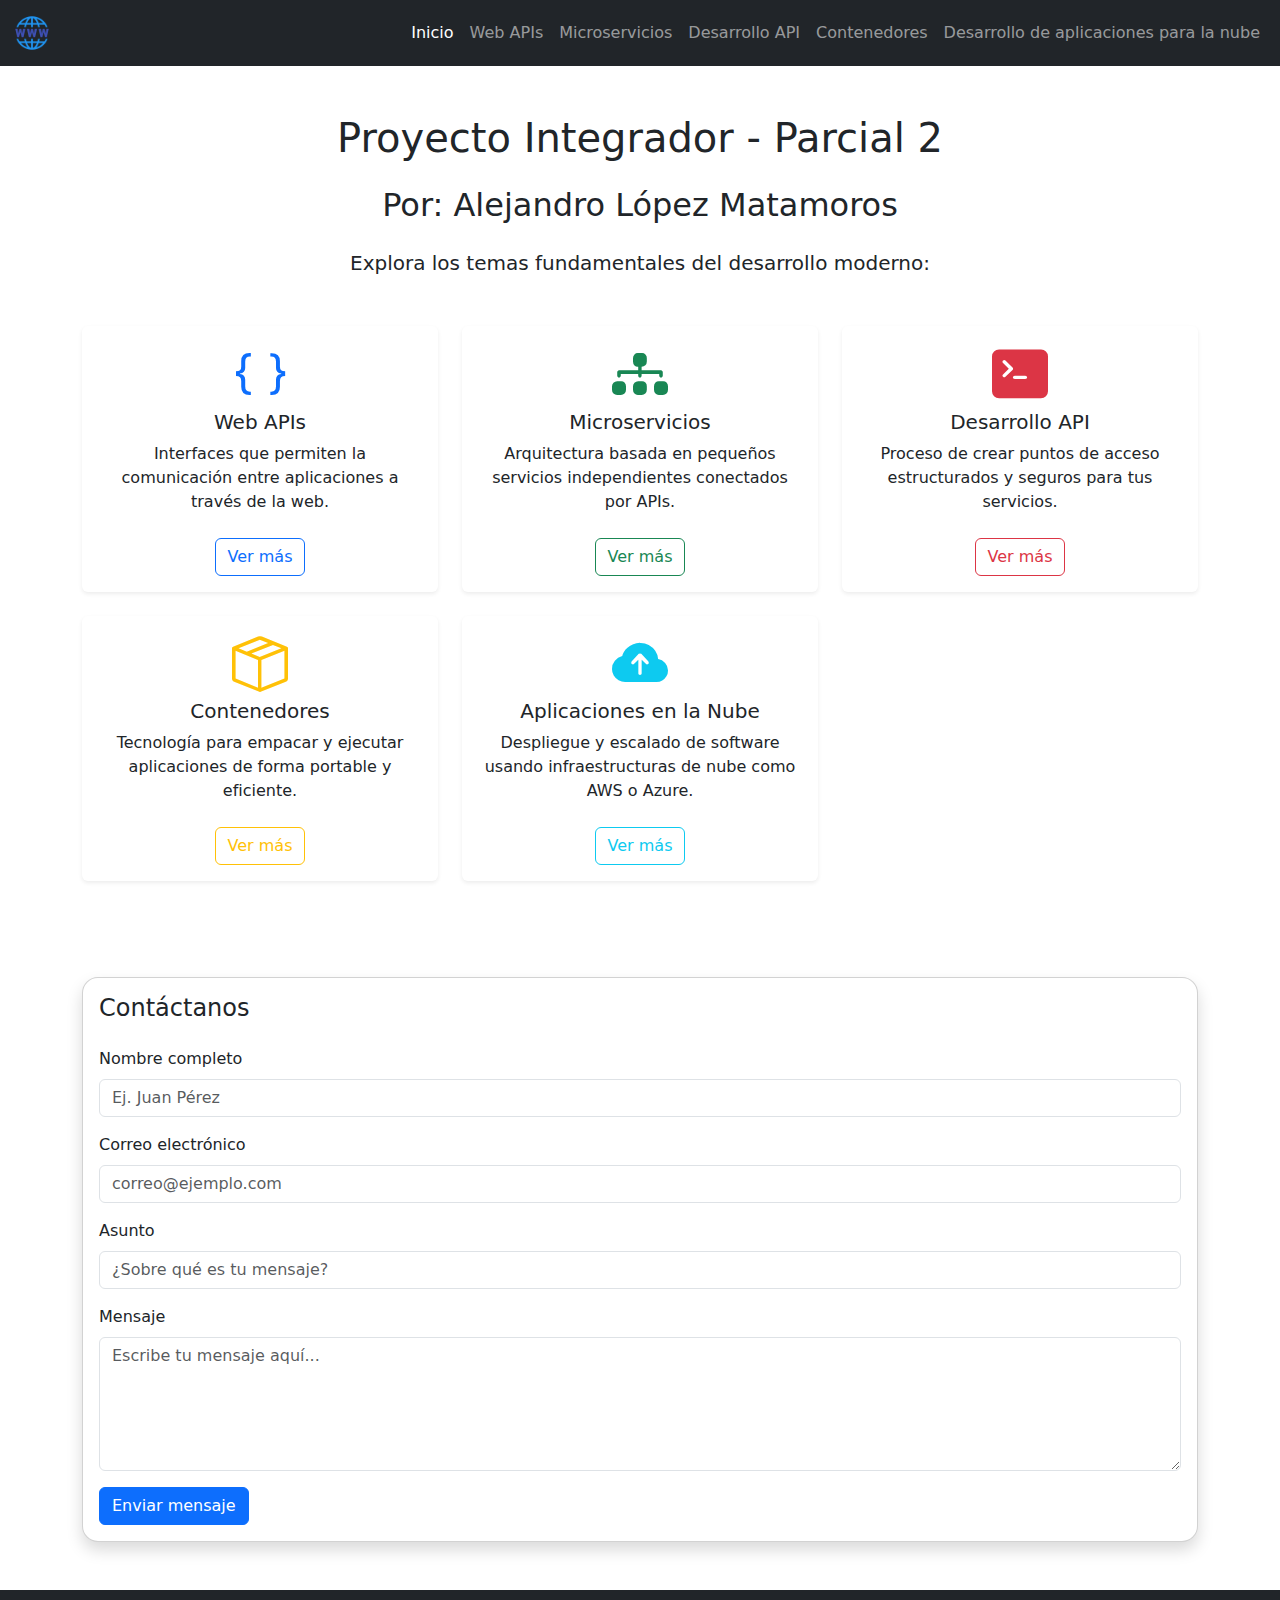
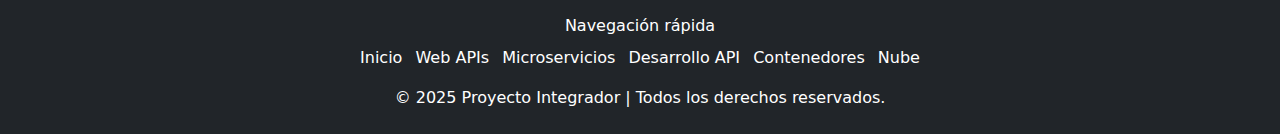
<file: index.html>
<!DOCTYPE html>
<html lang="es">
<head>
  <meta charset="UTF-8">
  <meta name="viewport" content="width=device-width, initial-scale=1">
  <title>Proyecto Integrador - Parcial 2</title>
  <link rel="shortcut icon" href="./imgs/logo.png" type="image/x-icon">
  <link rel="stylesheet" href="https://cdn.jsdelivr.net/npm/bootstrap@5.3.3/dist/css/bootstrap.min.css">
  <link rel="stylesheet" href="https://cdn.jsdelivr.net/npm/bootstrap-icons@1.11.3/font/bootstrap-icons.css">
</head>
<body>
     <!-- Navegacion -->
     <nav class="navbar navbar-expand-lg navbar-dark bg-dark sticky-top">
        <div class="container-fluid">
          <a class="navbar-brand" href="#"><img src="./imgs/logo.png" alt="Logo Web" class="image-fluid" style="height: 40px;"></a>
          <button class="navbar-toggler" type="button" data-bs-toggle="collapse" data-bs-target="#navbarID" aria-controls="navbarID" aria-expanded="false" aria-label="Toggle navigation">
            <span class="navbar-toggler-icon"></span>
          </button>
          <div class="collapse navbar-collapse" id="navbarID">
            <ul class="navbar-nav ms-auto">
              <li class="nav-item"><a class="nav-link active" href="index.html">Inicio</a></li>
              <li class="nav-item"><a class="nav-link" href="WebAPIs.html">Web APIs</a></li>
              <li class="nav-item"><a class="nav-link" href="Microservicios.html">Microservicios</a></li>
              <li class="nav-item"><a class="nav-link" href="DesarrolloAPI.html">Desarrollo API</a></li>
              <li class="nav-item"><a class="nav-link" href="Contenedores.html">Contenedores</a></li>
              <li class="nav-item"><a class="nav-link" href="Nube.html">Desarrollo de aplicaciones para la nube</a></li>
            </ul>
          </div>
        </div>
      </nav>
      <!-- Jumbotron-->
      <div class="container py-5">
        <h1 class="text-center mb-4">Proyecto Integrador - Parcial 2</h1>
        <h2 class="text-center mb-4"> Por: Alejandro López Matamoros</h2>
        <p class="lead text-center mb-5">Explora los temas fundamentales del desarrollo moderno:</p>
        
        <div class="row row-cols-1 row-cols-md-3 g-4">
      
          <!-- Web APIs -->
          <div class="col">
            <div class="card h-100 shadow-sm text-center border-0">
              <div class="card-body">
                <i class="bi bi-braces display-4 text-primary mb-3"></i>
                <h5 class="card-title">Web APIs</h5>
                <p class="card-text">Interfaces que permiten la comunicación entre aplicaciones a través de la web.</p>
                <a href="WebAPIs.html" class="btn btn-outline-primary mt-2">Ver más</a>
              </div>
            </div>
          </div>
      
          <!-- Microservicios -->
          <div class="col">
            <div class="card h-100 shadow-sm text-center border-0">
              <div class="card-body">
                <i class="bi bi-diagram-3-fill display-4 text-success mb-3"></i>
                <h5 class="card-title">Microservicios</h5>
                <p class="card-text">Arquitectura basada en pequeños servicios independientes conectados por APIs.</p>
                <a href="Microservicios.html" class="btn btn-outline-success mt-2">Ver más</a>
              </div>
            </div>
          </div>
      
          <!-- Desarrollo de APIs -->
          <div class="col">
            <div class="card h-100 shadow-sm text-center border-0">
              <div class="card-body">
                <i class="bi bi-terminal-fill display-4 text-danger mb-3"></i>
                <h5 class="card-title">Desarrollo API</h5>
                <p class="card-text">Proceso de crear puntos de acceso estructurados y seguros para tus servicios.</p>
                <a href="DesarrolloAPI.html" class="btn btn-outline-danger mt-2">Ver más</a>
              </div>
            </div>
          </div>
      
          <!-- Contenedores -->
          <div class="col">
            <div class="card h-100 shadow-sm text-center border-0">
              <div class="card-body">
                <i class="bi bi-box-seam display-4 text-warning mb-3"></i>
                <h5 class="card-title">Contenedores</h5>
                <p class="card-text">Tecnología para empacar y ejecutar aplicaciones de forma portable y eficiente.</p>
                <a href="Contenedores.html" class="btn btn-outline-warning mt-2">Ver más</a>
              </div>
            </div>
          </div>
      
          <!-- Nube -->
          <div class="col">
            <div class="card h-100 shadow-sm text-center border-0">
              <div class="card-body">
                <i class="bi bi-cloud-arrow-up-fill display-4 text-info mb-3"></i>
                <h5 class="card-title">Aplicaciones en la Nube</h5>
                <p class="card-text">Despliegue y escalado de software usando infraestructuras de nube como AWS o Azure.</p>
                <a href="Nube.html" class="btn btn-outline-info mt-2">Ver más</a>
              </div>
            </div>
          </div>
      
        </div>
      </div>
      
      

      
      <!-- modal -->

       <!-- formulario -->
       <div class="container mt-5 mb-5">
        <div class="card shadow rounded-4">
          <div class="card-body">
            <h4 class="card-title mb-4">Contáctanos</h4>
            <form>
              <div class="mb-3">
                <label for="name" class="form-label">Nombre completo</label>
                <input type="text" class="form-control" id="name" placeholder="Ej. Juan Pérez" required>
              </div>
              <div class="mb-3">
                <label for="email" class="form-label">Correo electrónico</label>
                <input type="email" class="form-control" id="email" placeholder="correo@ejemplo.com" required>
              </div>
              <div class="mb-3">
                <label for="subject" class="form-label">Asunto</label>
                <input type="text" class="form-control" id="subject" placeholder="¿Sobre qué es tu mensaje?" required>
              </div>
              <div class="mb-3">
                <label for="message" class="form-label">Mensaje</label>
                <textarea class="form-control" id="message" rows="5" placeholder="Escribe tu mensaje aquí..." required></textarea>
              </div>
              <button type="submit" class="btn btn-primary">Enviar mensaje</button>
            </form>
          </div>
        </div>
      </div>
      
      <footer class="bg-dark text-white py-4 mt-5">
        <div class="container text-center">
          <p class="mb-2">Navegación rápida</p>
          <ul class="list-inline">
            <li class="list-inline-item"><a href="index.html" class="text-white text-decoration-none">Inicio</a></li>
            <li class="list-inline-item"><a href="WebAPIs.html" class="text-white text-decoration-none">Web APIs</a></li>
            <li class="list-inline-item"><a href="Microservicios.html" class="text-white text-decoration-none">Microservicios</a></li>
            <li class="list-inline-item"><a href="DesarrolloAPI.html" class="text-white text-decoration-none">Desarrollo API</a></li>
            <li class="list-inline-item"><a href="Contenedores.html" class="text-white text-decoration-none">Contenedores</a></li>
            <li class="list-inline-item"><a href="Nube.html" class="text-white text-decoration-none">Nube</a></li>
          </ul>
          <p class="mb-0">&copy; 2025 Proyecto Integrador | Todos los derechos reservados.</p>
        </div>
      </footer>
      

    <!-- Scripts de Bootstrap -->
    <script src="https://cdn.jsdelivr.net/npm/bootstrap@5.3.3/dist/js/bootstrap.bundle.min.js"></script>
</body>
</html>
</file>
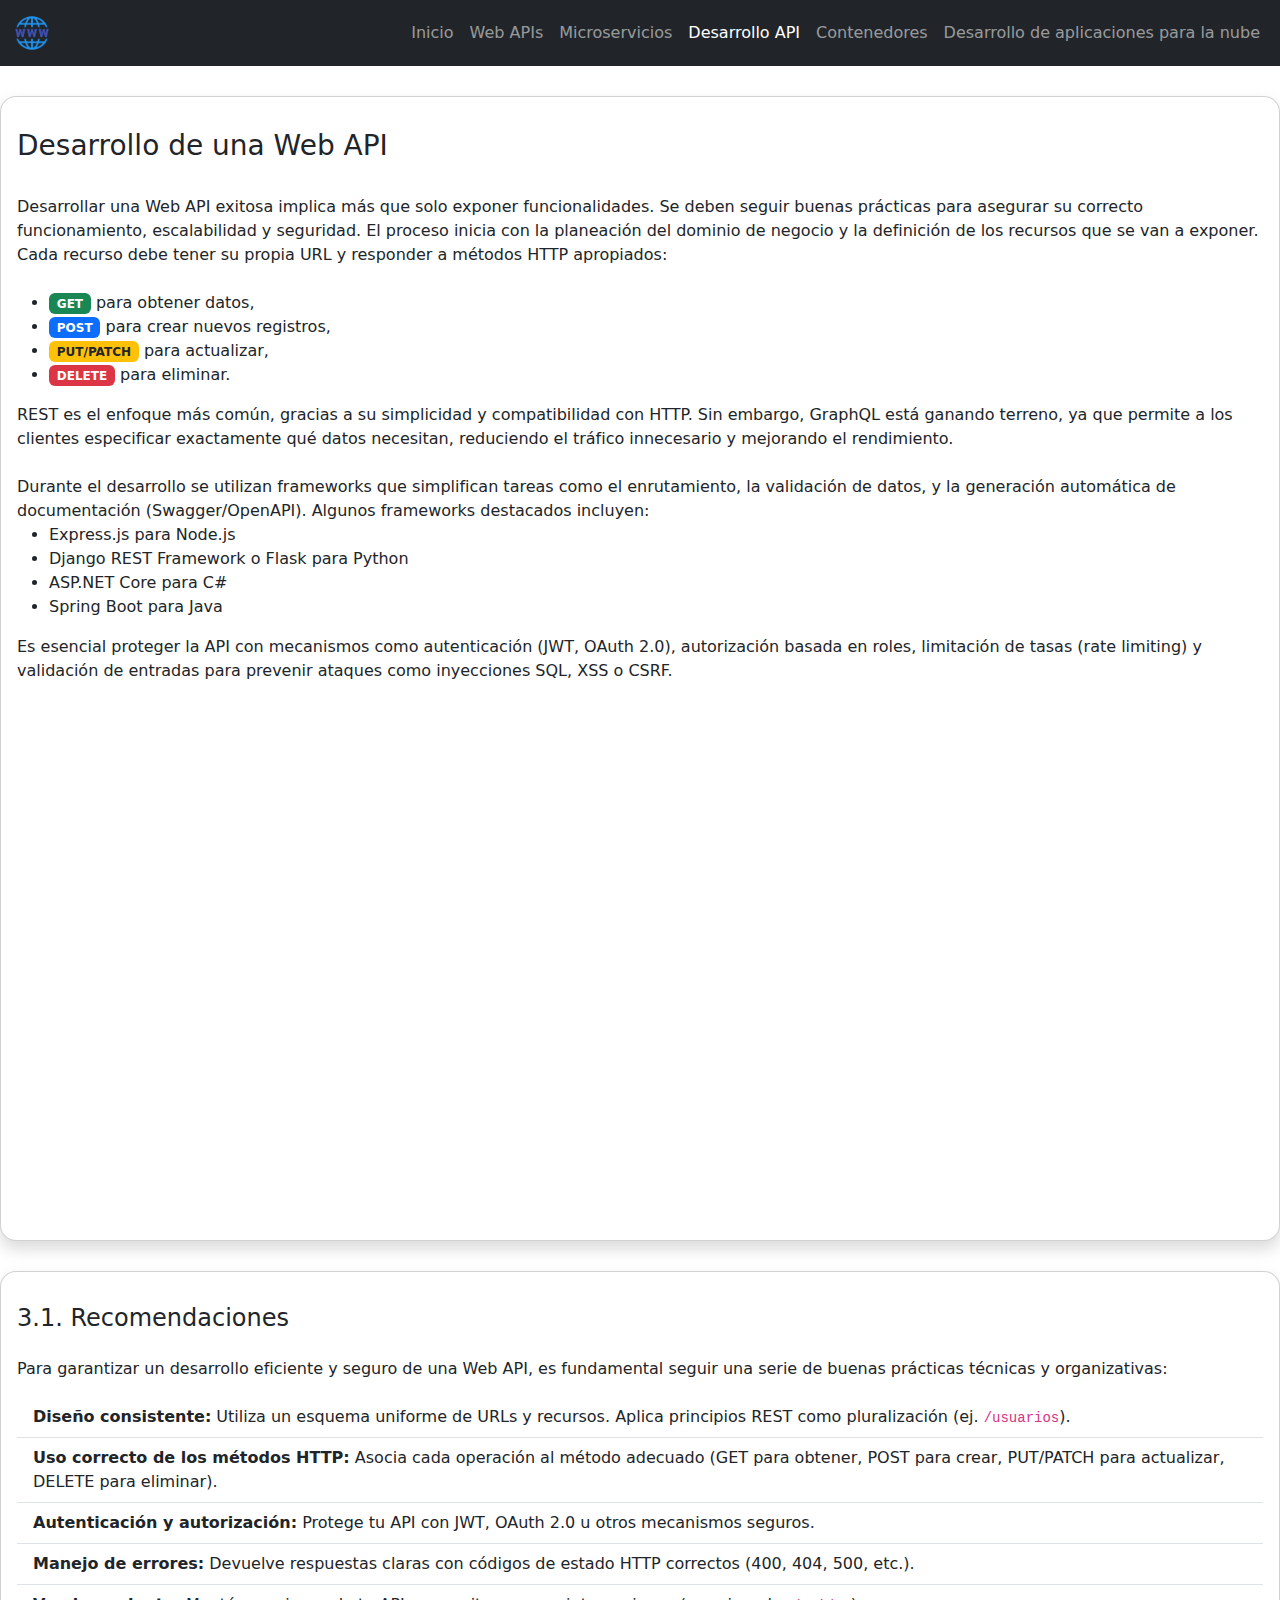
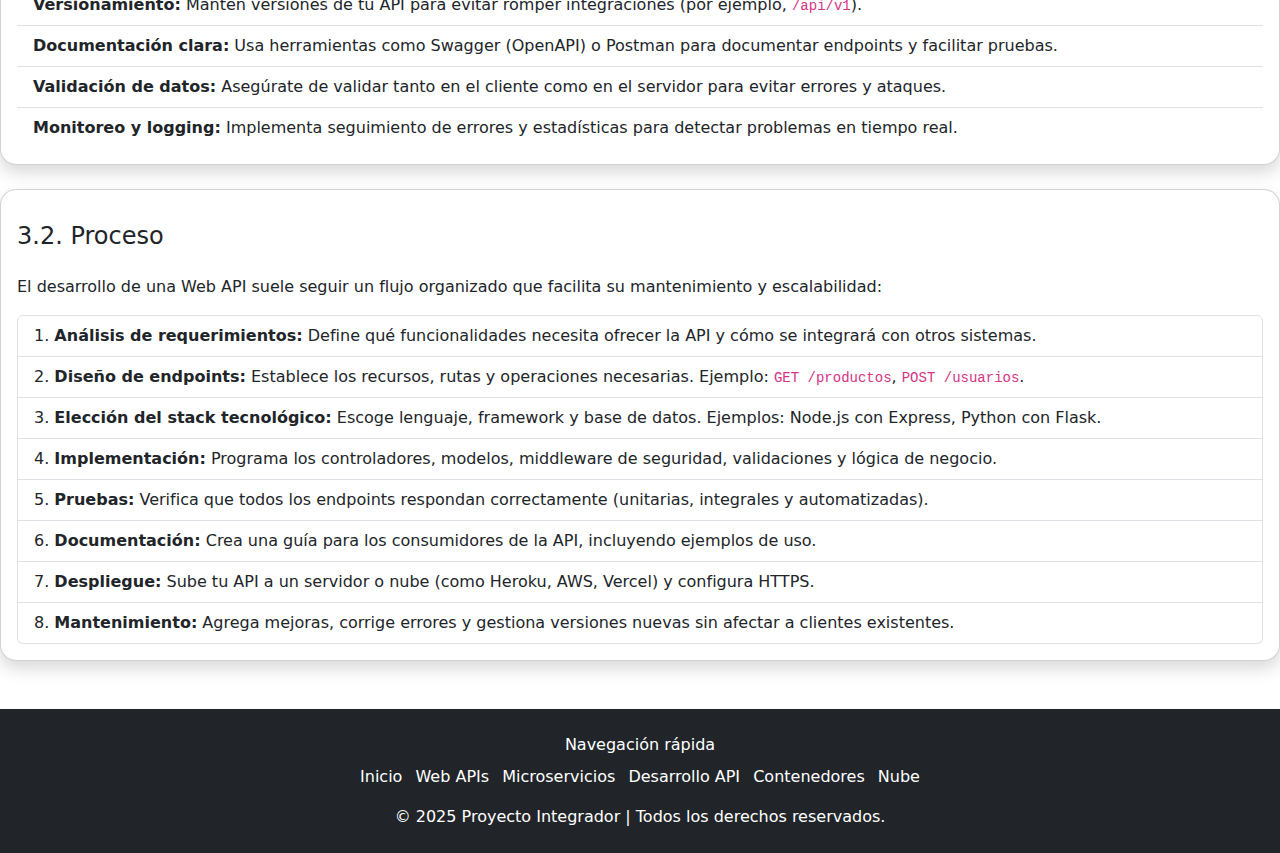
<file: DesarrolloAPI.html>
<!DOCTYPE html>
<html lang="es">
<head>
  <meta charset="UTF-8">
  <meta name="viewport" content="width=device-width, initial-scale=1">
  <title>Parcial 2 | Desarrollo APIs</title>
  <link rel="shortcut icon" href="./imgs/logo.png" type="image/x-icon">
  <link rel="stylesheet" href="./styles/container.css">
  <link rel="stylesheet" href="https://cdn.jsdelivr.net/npm/bootstrap@5.3.3/dist/css/bootstrap.min.css">
</head>
<body>
    <body>
        <nav class="navbar navbar-expand-lg navbar-dark bg-dark sticky-top">
            <div class="container-fluid">
              <a class="navbar-brand" href="#"><img src="./imgs/logo.png" alt="Logo Web" class="image-fluid" style="height: 40px;"></a>
              <button class="navbar-toggler" type="button" data-bs-toggle="collapse" data-bs-target="#navbarID" aria-controls="navbarID" aria-expanded="false" aria-label="Toggle navigation">
                <span class="navbar-toggler-icon"></span>
              </button>
              <div class="collapse navbar-collapse" id="navbarID">
                <ul class="navbar-nav ms-auto">
                    <li class="nav-item"><a class="nav-link" href="index.html">Inicio</a></li>
                    <li class="nav-item"><a class="nav-link" href="WebAPIs.html">Web APIs</a></li>
                    <li class="nav-item"><a class="nav-link" href="Microservicios.html">Microservicios</a></li>
                    <li class="nav-item"><a class="nav-link active" href="DesarrolloAPI.html">Desarrollo API</a></li>
                    <li class="nav-item"><a class="nav-link" href="Contenedores.html">Contenedores</a></li>
                    <li class="nav-item"><a class="nav-link" href="Nube.html">Desarrollo de aplicaciones para la nube</a></li>
                </ul>
              </div>
            </div>
          </nav>
          <div class="container-custom">
            <div class="card mb-4 shadow rounded-4">
                <div class="card-body">
                  <h3 class="card-title py-3">Desarrollo de una Web API</h3>
                  <p class="card-text py-2">Desarrollar una Web API exitosa implica más que solo exponer funcionalidades. Se deben seguir buenas prácticas para asegurar su correcto funcionamiento, escalabilidad y seguridad.

                    El proceso inicia con la planeación del dominio de negocio y la definición de los recursos que se van a exponer. Cada recurso debe tener su propia URL y responder a métodos HTTP apropiados: 
                    <ul>
                        <li><span class="badge text-bg-success">GET</span> para obtener datos,</li>
                        <li><span class="badge text-bg-primary">POST</span> para crear nuevos registros,</li>
                        <li><span class="badge text-bg-warning text-dark">PUT/PATCH</span> para actualizar,</li>
                        <li><span class="badge text-bg-danger">DELETE</span> para eliminar.</li>
                    </ul>
                    
                    REST es el enfoque más común, gracias a su simplicidad y compatibilidad con HTTP. Sin embargo, GraphQL está ganando terreno, ya que permite a los clientes especificar exactamente qué datos necesitan, reduciendo el tráfico innecesario y mejorando el rendimiento.
                    <br><br>
                    Durante el desarrollo se utilizan frameworks que simplifican tareas como el enrutamiento, la validación de datos, y la generación automática de documentación (Swagger/OpenAPI). Algunos frameworks destacados incluyen:
                    
                    <ul>
                        <li>Express.js para Node.js</li>
                        <li>Django REST Framework o Flask para Python</li>
                        <li>ASP.NET Core para C#</li>
                        <li>Spring Boot para Java</li>
                    </ul>
                    Es esencial proteger la API con mecanismos como autenticación (JWT, OAuth 2.0), autorización basada en roles, limitación de tasas (rate limiting) y validación de entradas para prevenir ataques como inyecciones SQL, XSS o CSRF.</p>
                    <div class="d-flex justify-content-center">
                      <div class="ratio ratio-16x9 w-75">
                        <iframe width="560" height="315" src="https://www.youtube.com/embed/u2Ms34GE14U?si=23-qAHh-cRJjGf1w" title="YouTube video player" frameborder="0" allow="accelerometer; autoplay; clipboard-write; encrypted-media; gyroscope; picture-in-picture; web-share" referrerpolicy="strict-origin-when-cross-origin" allowfullscreen></iframe>
                      </div>
                    </div>
                  </div>
              </div>
          </div>
          <div class="container-custom">
            <div class="card mb-4 shadow rounded-4">
              <div class="card-body">
                <h4 class="card-title py-3">3.1. Recomendaciones</h4>
                <p class="card-text">
                  Para garantizar un desarrollo eficiente y seguro de una Web API, es fundamental seguir una serie de buenas prácticas técnicas y organizativas:
                </p>
                <ul class="list-group list-group-flush">
                  <li class="list-group-item">
                    <strong>Diseño consistente:</strong> Utiliza un esquema uniforme de URLs y recursos. Aplica principios REST como pluralización (ej. <code>/usuarios</code>).
                  </li>
                  <li class="list-group-item">
                    <strong>Uso correcto de los métodos HTTP:</strong> Asocia cada operación al método adecuado (GET para obtener, POST para crear, PUT/PATCH para actualizar, DELETE para eliminar).
                  </li>
                  <li class="list-group-item">
                    <strong>Autenticación y autorización:</strong> Protege tu API con JWT, OAuth 2.0 u otros mecanismos seguros.
                  </li>
                  <li class="list-group-item">
                    <strong>Manejo de errores:</strong> Devuelve respuestas claras con códigos de estado HTTP correctos (400, 404, 500, etc.).
                  </li>
                  <li class="list-group-item">
                    <strong>Versionamiento:</strong> Mantén versiones de tu API para evitar romper integraciones (por ejemplo, <code>/api/v1</code>).
                  </li>
                  <li class="list-group-item">
                    <strong>Documentación clara:</strong> Usa herramientas como Swagger (OpenAPI) o Postman para documentar endpoints y facilitar pruebas.
                  </li>
                  <li class="list-group-item">
                    <strong>Validación de datos:</strong> Asegúrate de validar tanto en el cliente como en el servidor para evitar errores y ataques.
                  </li>
                  <li class="list-group-item">
                    <strong>Monitoreo y logging:</strong> Implementa seguimiento de errores y estadísticas para detectar problemas en tiempo real.
                  </li>
                </ul>
              </div>
            </div>
          
            <div class="card mb-4 shadow rounded-4">
              <div class="card-body">
                <h4 class="card-title py-3">3.2. Proceso</h4>
                <p class="card-text">
                  El desarrollo de una Web API suele seguir un flujo organizado que facilita su mantenimiento y escalabilidad:
                </p>
                <ol class="list-group list-group-numbered">
                  <li class="list-group-item">
                    <strong>Análisis de requerimientos:</strong> Define qué funcionalidades necesita ofrecer la API y cómo se integrará con otros sistemas.
                  </li>
                  <li class="list-group-item">
                    <strong>Diseño de endpoints:</strong> Establece los recursos, rutas y operaciones necesarias. Ejemplo: <code>GET /productos</code>, <code>POST /usuarios</code>.
                  </li>
                  <li class="list-group-item">
                    <strong>Elección del stack tecnológico:</strong> Escoge lenguaje, framework y base de datos. Ejemplos: Node.js con Express, Python con Flask.
                  </li>
                  <li class="list-group-item">
                    <strong>Implementación:</strong> Programa los controladores, modelos, middleware de seguridad, validaciones y lógica de negocio.
                  </li>
                  <li class="list-group-item">
                    <strong>Pruebas:</strong> Verifica que todos los endpoints respondan correctamente (unitarias, integrales y automatizadas).
                  </li>
                  <li class="list-group-item">
                    <strong>Documentación:</strong> Crea una guía para los consumidores de la API, incluyendo ejemplos de uso.
                  </li>
                  <li class="list-group-item">
                    <strong>Despliegue:</strong> Sube tu API a un servidor o nube (como Heroku, AWS, Vercel) y configura HTTPS.
                  </li>
                  <li class="list-group-item">
                    <strong>Mantenimiento:</strong> Agrega mejoras, corrige errores y gestiona versiones nuevas sin afectar a clientes existentes.
                  </li>
                </ol>
              </div>
            </div>
          </div>
          
          <footer class="bg-dark text-white py-4 mt-5">
            <div class="container text-center">
              <p class="mb-2">Navegación rápida</p>
              <ul class="list-inline">
                <li class="list-inline-item"><a href="index.html" class="text-white text-decoration-none">Inicio</a></li>
                <li class="list-inline-item"><a href="WebAPIs.html" class="text-white text-decoration-none">Web APIs</a></li>
                <li class="list-inline-item"><a href="Microservicios.html" class="text-white text-decoration-none">Microservicios</a></li>
                <li class="list-inline-item"><a href="DesarrolloAPI.html" class="text-white text-decoration-none">Desarrollo API</a></li>
                <li class="list-inline-item"><a href="Contenedores.html" class="text-white text-decoration-none">Contenedores</a></li>
                <li class="list-inline-item"><a href="Nube.html" class="text-white text-decoration-none">Nube</a></li>
              </ul>
              <p class="mb-0">&copy; 2025 Proyecto Integrador | Todos los derechos reservados.</p>
            </div>
          </footer>
          
     <!-- Scripts de Bootstrap -->
    <script src="https://cdn.jsdelivr.net/npm/bootstrap@5.3.3/dist/js/bootstrap.bundle.min.js"></script>
</body>
</html>
</file>
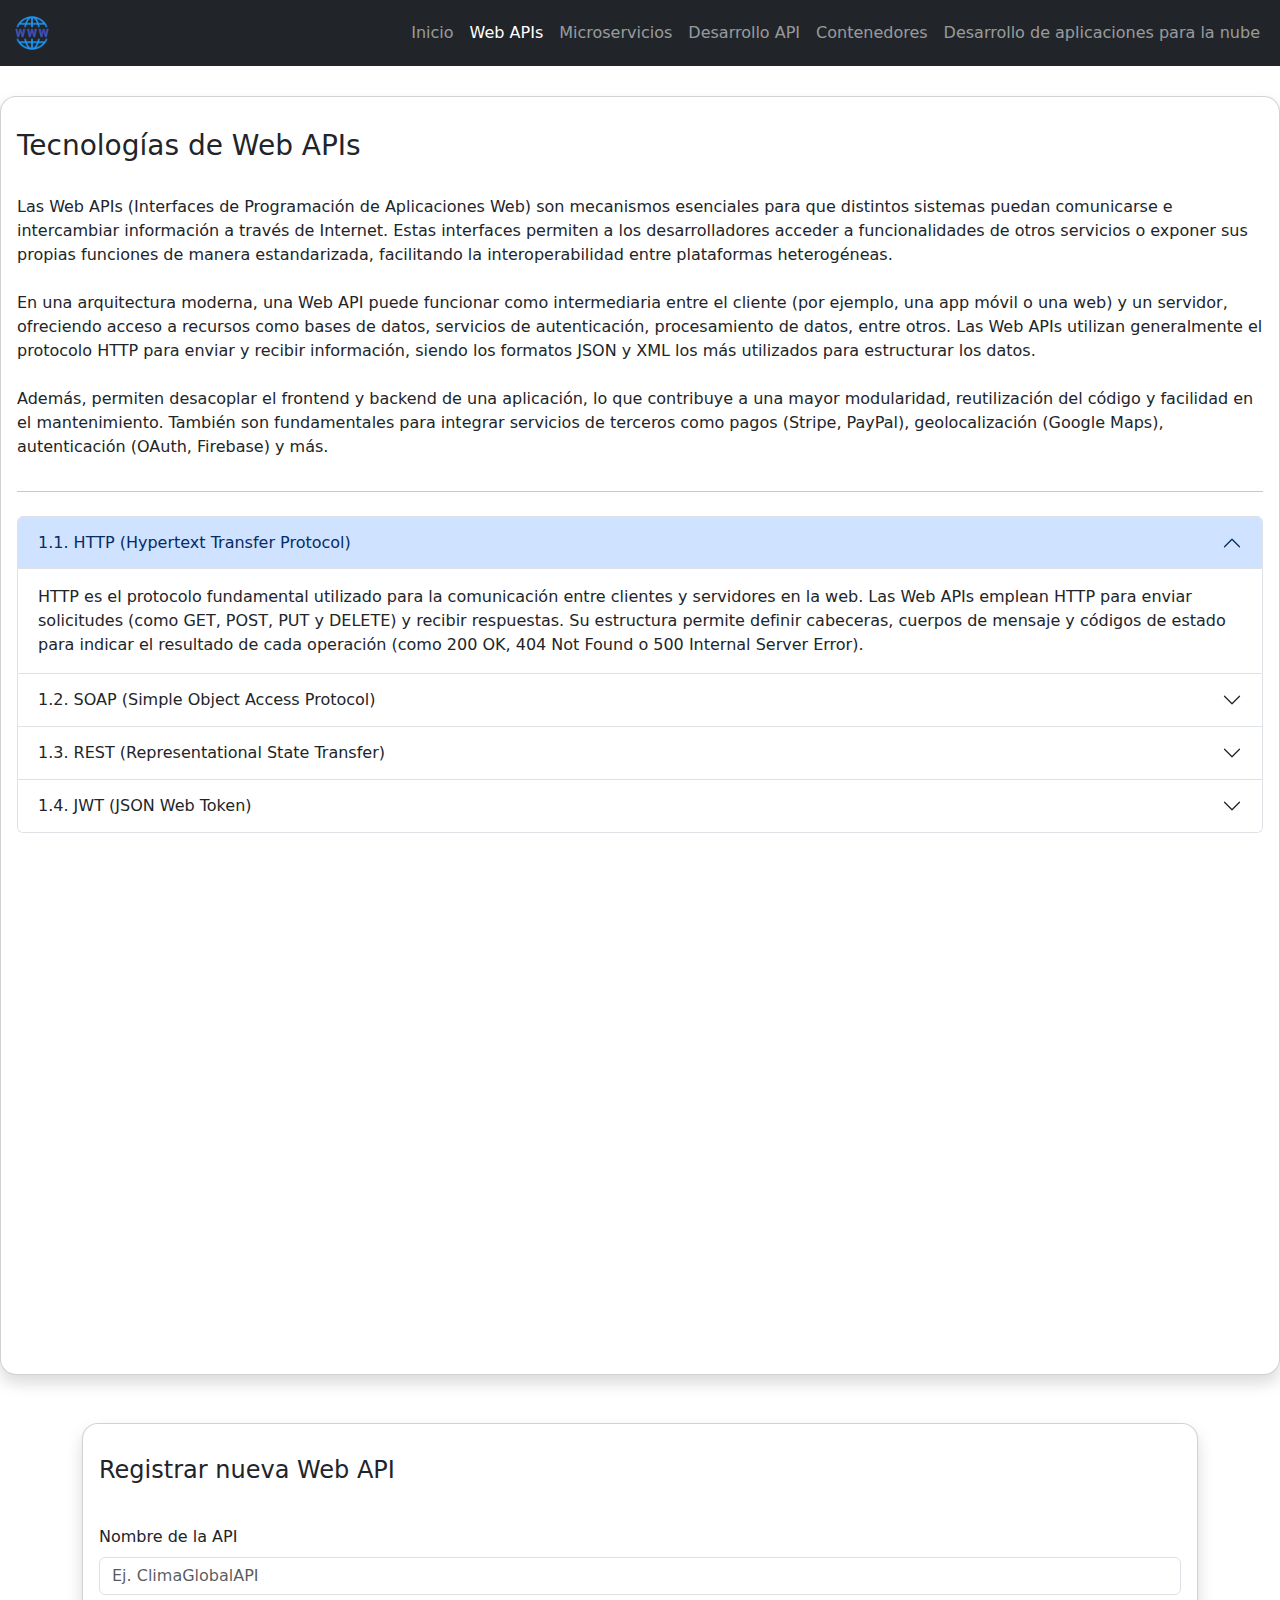
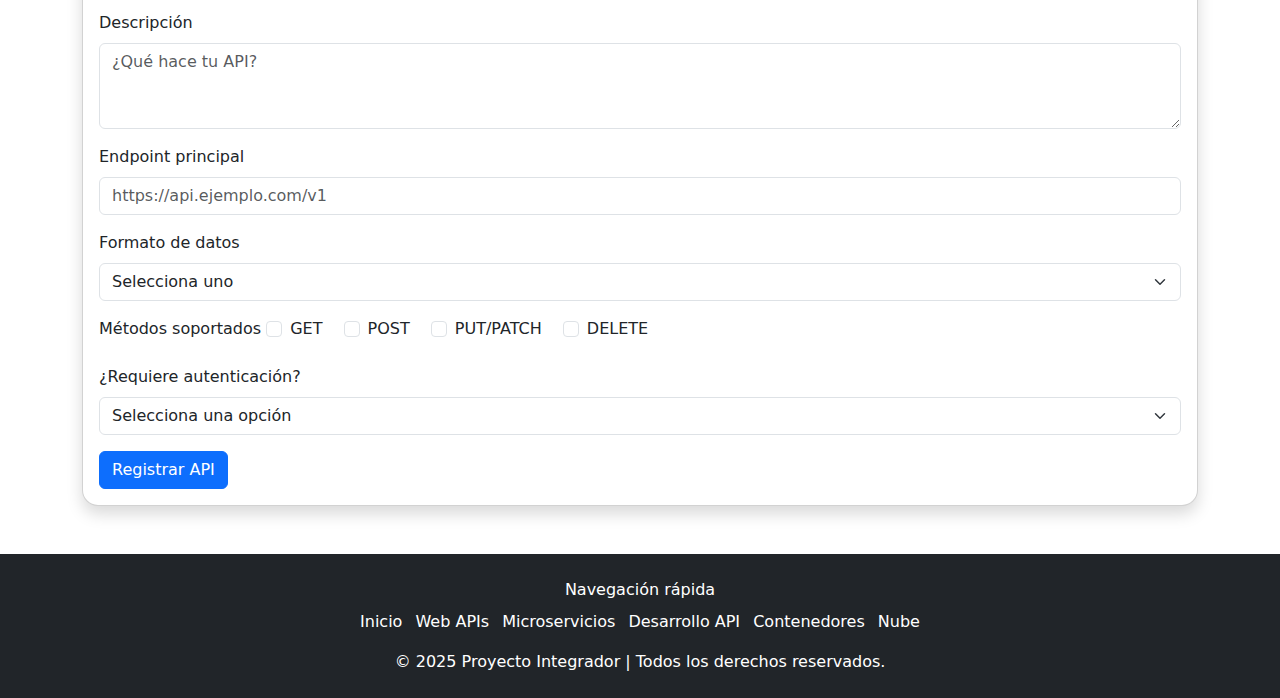
<file: WebAPIs.html>
<!DOCTYPE html>
<html lang="es">
<head>
  <meta charset="UTF-8">
  <meta name="viewport" content="width=device-width, initial-scale=1">
  <title>Parcial 2 | Web APIs</title>
  <link rel="shortcut icon" href="./imgs/logo.png" type="image/x-icon">
  <link rel="stylesheet" href="./styles/container.css">
  <link rel="stylesheet" href="https://cdn.jsdelivr.net/npm/bootstrap@5.3.3/dist/css/bootstrap.min.css">
</head>
<body>
    <body>
        <nav class="navbar navbar-expand-lg navbar-dark bg-dark sticky-top">
            <div class="container-fluid">
              <a class="navbar-brand" href="index.html"><img src="./imgs/logo.png" alt="Logo Web" class="image-fluid" style="height: 40px;"></a>
              <button class="navbar-toggler" type="button" data-bs-toggle="collapse" data-bs-target="#navbarID" aria-controls="navbarID" aria-expanded="false" aria-label="Toggle navigation">
                <span class="navbar-toggler-icon"></span>
              </button>
              <div class="collapse navbar-collapse" id="navbarID">
                <ul class="navbar-nav ms-auto">
                    <li class="nav-item"><a class="nav-link" href="index.html">Inicio</a></li>
                    <li class="nav-item"><a class="nav-link active" href="WebAPIs.html">Web APIs</a></li>
                    <li class="nav-item"><a class="nav-link" href="Microservicios.html">Microservicios</a></li>
                    <li class="nav-item"><a class="nav-link" href="DesarrolloAPI.html">Desarrollo API</a></li>
                    <li class="nav-item"><a class="nav-link" href="Contenedores.html">Contenedores</a></li>
                    <li class="nav-item"><a class="nav-link" href="Nube.html">Desarrollo de aplicaciones para la nube</a></li>
                </ul>
              </div>
            </div>
          </nav>

          <div class="container-custom">
            <div class="card mb-4 shadow rounded-4">
              <div class="card-body">
                <h3 class="card-title py-3">Tecnologías de Web APIs</h3>
                <p class="card-text py-2">Las Web APIs (Interfaces de Programación de Aplicaciones Web) son mecanismos esenciales para que distintos sistemas puedan comunicarse e intercambiar información a través de Internet. Estas interfaces permiten a los desarrolladores acceder a funcionalidades de otros servicios o exponer sus propias funciones de manera estandarizada, facilitando la interoperabilidad entre plataformas heterogéneas.
                <br> <br>
                    En una arquitectura moderna, una Web API puede funcionar como intermediaria entre el cliente (por ejemplo, una app móvil o una web) y un servidor, ofreciendo acceso a recursos como bases de datos, servicios de autenticación, procesamiento de datos, entre otros. Las Web APIs utilizan generalmente el protocolo HTTP para enviar y recibir información, siendo los formatos JSON y XML los más utilizados para estructurar los datos.
                    <br> <br>   
                    Además, permiten desacoplar el frontend y backend de una aplicación, lo que contribuye a una mayor modularidad, reutilización del código y facilidad en el mantenimiento. También son fundamentales para integrar servicios de terceros como pagos (Stripe, PayPal), geolocalización (Google Maps), autenticación (OAuth, Firebase) y más.</p>
                    <hr class="my-4">

          <div class="accordion" id="webApiTechs">
            <div class="accordion-item">
              <h2 class="accordion-header" id="headingHTTP">
                <button class="accordion-button" type="button" data-bs-toggle="collapse" data-bs-target="#collapseHTTP" aria-expanded="true" aria-controls="collapseHTTP">
                  1.1. HTTP (Hypertext Transfer Protocol)
                </button>
              </h2>
              <div id="collapseHTTP" class="accordion-collapse collapse show" aria-labelledby="headingHTTP" data-bs-parent="#webApiTechs">
                <div class="accordion-body">
                  HTTP es el protocolo fundamental utilizado para la comunicación entre clientes y servidores en la web. Las Web APIs emplean HTTP para enviar solicitudes (como GET, POST, PUT y DELETE) y recibir respuestas. Su estructura permite definir cabeceras, cuerpos de mensaje y códigos de estado para indicar el resultado de cada operación (como 200 OK, 404 Not Found o 500 Internal Server Error).
                </div>
              </div>
            </div>

            <div class="accordion-item">
              <h2 class="accordion-header" id="headingSOAP">
                <button class="accordion-button collapsed" type="button" data-bs-toggle="collapse" data-bs-target="#collapseSOAP" aria-expanded="false" aria-controls="collapseSOAP">
                  1.2. SOAP (Simple Object Access Protocol)
                </button>
              </h2>
              <div id="collapseSOAP" class="accordion-collapse collapse" aria-labelledby="headingSOAP" data-bs-parent="#webApiTechs">
                <div class="accordion-body">
                  SOAP es un protocolo de mensajería que permite el intercambio estructurado de información entre aplicaciones. Utiliza XML para definir los mensajes y suele operar sobre HTTP o SMTP. Aunque es más complejo y pesado que REST, es muy usado en entornos empresariales por su robustez, soporte de transacciones y estrictos estándares de seguridad.
                </div>
              </div>
            </div>

            <div class="accordion-item">
              <h2 class="accordion-header" id="headingREST">
                <button class="accordion-button collapsed" type="button" data-bs-toggle="collapse" data-bs-target="#collapseREST" aria-expanded="false" aria-controls="collapseREST">
                  1.3. REST (Representational State Transfer)
                </button>
              </h2>
              <div id="collapseREST" class="accordion-collapse collapse" aria-labelledby="headingREST" data-bs-parent="#webApiTechs">
                <div class="accordion-body">
                  REST es un estilo arquitectónico que define un conjunto de principios para crear servicios web ligeros. Las APIs RESTful utilizan métodos HTTP para realizar operaciones CRUD (Crear, Leer, Actualizar, Eliminar) sobre recursos representados en formatos como JSON o XML. Son fáciles de implementar y escalar, por lo que son ampliamente usadas en aplicaciones modernas.
                </div>
              </div>
            </div>

            <div class="accordion-item">
              <h2 class="accordion-header" id="headingJWT">
                <button class="accordion-button collapsed" type="button" data-bs-toggle="collapse" data-bs-target="#collapseJWT" aria-expanded="false" aria-controls="collapseJWT">
                  1.4. JWT (JSON Web Token)
                </button>
              </h2>
              <div id="collapseJWT" class="accordion-collapse collapse" aria-labelledby="headingJWT" data-bs-parent="#webApiTechs">
                <div class="accordion-body">
                  JWT es un estándar abierto (RFC 7519) que se utiliza para compartir información de forma segura entre partes como un objeto JSON. Comúnmente se emplea en APIs para autenticar usuarios y autorizar el acceso a recursos. Un JWT contiene tres partes: header, payload y signature, lo que permite verificar su integridad y autenticidad sin consultar una base de datos constantemente.
                </div>
              </div>
            </div>
          </div>

                    <div class="d-flex justify-content-center">
                        <div class="ratio ratio-16x9 w-75">
                          <iframe 
                            src="https://www.youtube.com/embed/2603LxlQzpk"
                            title="Video explicativo sobre WEB APIs"
                            allowfullscreen>
                          </iframe>
                        </div>
                      </div>
              </div>
            </div>
        </div>

        <!-- Formulario registro de WEB API -->
        <div class="container mt-5 mb-5">
            <div class="card shadow rounded-4">
              <div class="card-body">
                <h4 class="card-title mb-4 py-3">Registrar nueva Web API</h4>
                <form>
                  <div class="mb-3">
                    <label for="apiName" class="form-label">Nombre de la API</label>
                    <input type="text" class="form-control" id="apiName" placeholder="Ej. ClimaGlobalAPI" required>
                  </div>
                  <div class="mb-3">
                    <label for="apiDescription" class="form-label">Descripción</label>
                    <textarea class="form-control" id="apiDescription" rows="3" placeholder="¿Qué hace tu API?" required></textarea>
                  </div>
                  <div class="mb-3">
                    <label for="endpointURL" class="form-label">Endpoint principal</label>
                    <input type="url" class="form-control" id="endpointURL" placeholder="https://api.ejemplo.com/v1" required>
                  </div>
                  <div class="mb-3">
                    <label for="dataFormat" class="form-label">Formato de datos</label>
                    <select class="form-select" id="dataFormat" required>
                      <option selected disabled>Selecciona uno</option>
                      <option>JSON</option>
                      <option>XML</option>
                      <option>Ambos</option>
                    </select>
                  </div>
                  <div class="mb-3">
                    <label class="form-label">Métodos soportados</label>
                    <div class="form-check form-check-inline">
                      <input class="form-check-input" type="checkbox" id="getMethod" value="GET">
                      <label class="form-check-label" for="getMethod">GET</label>
                    </div>
                    <div class="form-check form-check-inline">
                      <input class="form-check-input" type="checkbox" id="postMethod" value="POST">
                      <label class="form-check-label" for="postMethod">POST</label>
                    </div>
                    <div class="form-check form-check-inline">
                      <input class="form-check-input" type="checkbox" id="putMethod" value="PUT">
                      <label class="form-check-label" for="putMethod">PUT/PATCH</label>
                    </div>
                    <div class="form-check form-check-inline">
                      <input class="form-check-input" type="checkbox" id="deleteMethod" value="DELETE">
                      <label class="form-check-label" for="deleteMethod">DELETE</label>
                    </div>
                  </div>
                  <div class="mb-3">
                    <label for="authRequired" class="form-label">¿Requiere autenticación?</label>
                    <select class="form-select" id="authRequired" required>
                      <option selected disabled>Selecciona una opción</option>
                      <option>Sí</option>
                      <option>No</option>
                    </select>
                  </div>
                  <button type="submit" class="btn btn-primary">Registrar API</button>
                </form>
              </div>
            </div>
          </div>
          

          <footer class="bg-dark text-white py-4 mt-5">
            <div class="container text-center">
              <p class="mb-2">Navegación rápida</p>
              <ul class="list-inline">
                <li class="list-inline-item"><a href="index.html" class="text-white text-decoration-none">Inicio</a></li>
                <li class="list-inline-item"><a href="WebAPIs.html" class="text-white text-decoration-none">Web APIs</a></li>
                <li class="list-inline-item"><a href="Microservicios.html" class="text-white text-decoration-none">Microservicios</a></li>
                <li class="list-inline-item"><a href="DesarrolloAPI.html" class="text-white text-decoration-none">Desarrollo API</a></li>
                <li class="list-inline-item"><a href="Contenedores.html" class="text-white text-decoration-none">Contenedores</a></li>
                <li class="list-inline-item"><a href="Nube.html" class="text-white text-decoration-none">Nube</a></li>
              </ul>
              <p class="mb-0">&copy; 2025 Proyecto Integrador | Todos los derechos reservados.</p>
            </div>
          </footer>
          
     <!-- Scripts de Bootstrap -->
    <script src="https://cdn.jsdelivr.net/npm/bootstrap@5.3.3/dist/js/bootstrap.bundle.min.js"></script>
</body>
</html>
</file>
<file: styles/container.css>
.container-custom {
    margin: 30px auto;
    max-width: 1800px;
  }
</file>
